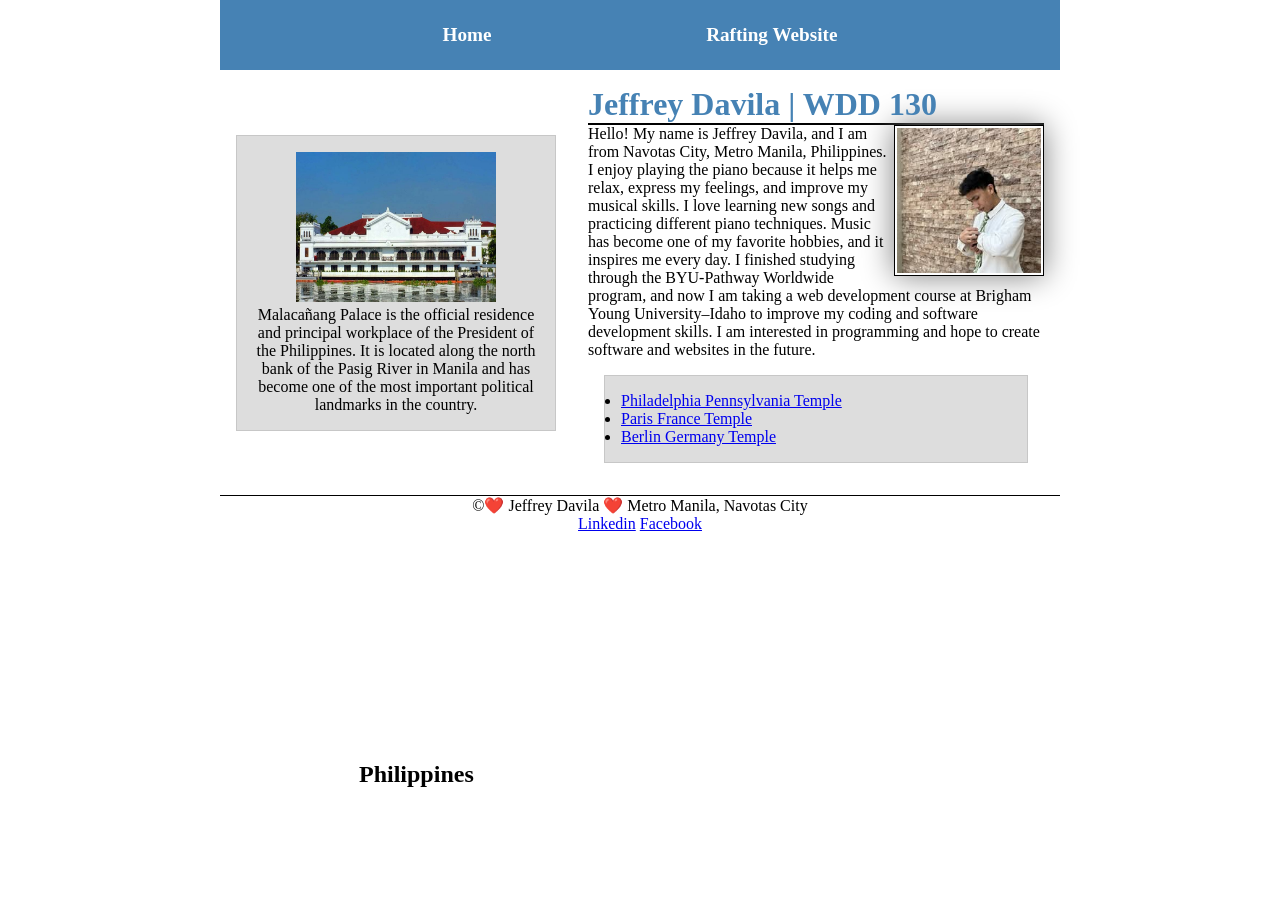
<file: index.html>
<!DOCTYPE html>
<html lang="en-US">

<head>
    <meta charset="UTF-8">
    <meta name="viewport" content="width=device-width, initial-scale=1.0">
    <title>Jeffrey Davila | WDD 130</title>
    <meta name="description"
      content="Jeffrey Davila BYU-Idaho WDD 130 course home page showcasing web development practice, assignments, and personal learning projects.">
    <meta name="author" content="Jeffrey Davila">
    <link rel="stylesheet" href="styles/styles.css">
</head>

<body>
    <header>
        <nav>
            <a href="#">Home</a>
            <a href="wwr">Rafting Website</a>
        </nav>

    </header>
    <div class="grid">
        <main>
            <h1>Jeffrey Davila | WDD 130</h1>
            <img src="images/profile.jpg" alt="Hello, my name is Jeffrey Davila" width="200">
            <p> Hello! My name is Jeffrey Davila, and I am from Navotas City, Metro Manila,
                Philippines.
                I enjoy
                playing the piano because it helps me relax, express my feelings, and improve my
                musical
                skills. I
                love learning new songs and practicing different piano techniques. Music has become
                one
                of my
                favorite hobbies, and it inspires me every day. I finished studying through the
                BYU-Pathway
                Worldwide program, and now I am taking a web development course at Brigham Young
                University–Idaho to
                improve my coding and software development skills. I am interested in programming
                and hope to create
                software and websites in the future.</p>
            <ul class="box">
                <li>
                    <a href="https://www.churchofjesuschrist.org/temples/details/philadelphia-pennsylvania-temple?lang=eng"
                      target="_blank">Philadelphia Pennsylvania Temple</a>
                </li>
                <li> <a
                      href="https://www.churchofjesuschrist.org/temples/details/paris-france-temple?lang=eng"
                      target="_blank">Paris France Temple</a></li>
                <li> <a
                      href="https://www.churchofjesuschrist.org/temples/details/lima-peru-los-olivos-temple?lang=eng"
                      target="_blank">Berlin Germany Temple</a></li>
            </ul>
        </main>
        <aside class="box">
            <h2>Philippines</h2>
            <img src="images/profile2.jpg" alt="Philippines Malacañang Palace" width="200">
            <p>Malacañang Palace is the official residence and principal workplace of the President
                of
                the
                Philippines. It is located along the north bank of the Pasig River in Manila and has
                become one of
                the most important political landmarks in the country.</p>
        </aside>
    </div>
    <footer>
        <p>&copy;❤️ Jeffrey Davila ❤️ Metro Manila, Navotas City</p>
        <a href="https://www.linkedin.com/in/jeffrey-davila-a18072338/">Linkedin</a>
        <a href="https://web.facebook.com/jeffreydavilaII">Facebook</a>
    </footer>
</body>

</html>
</file>
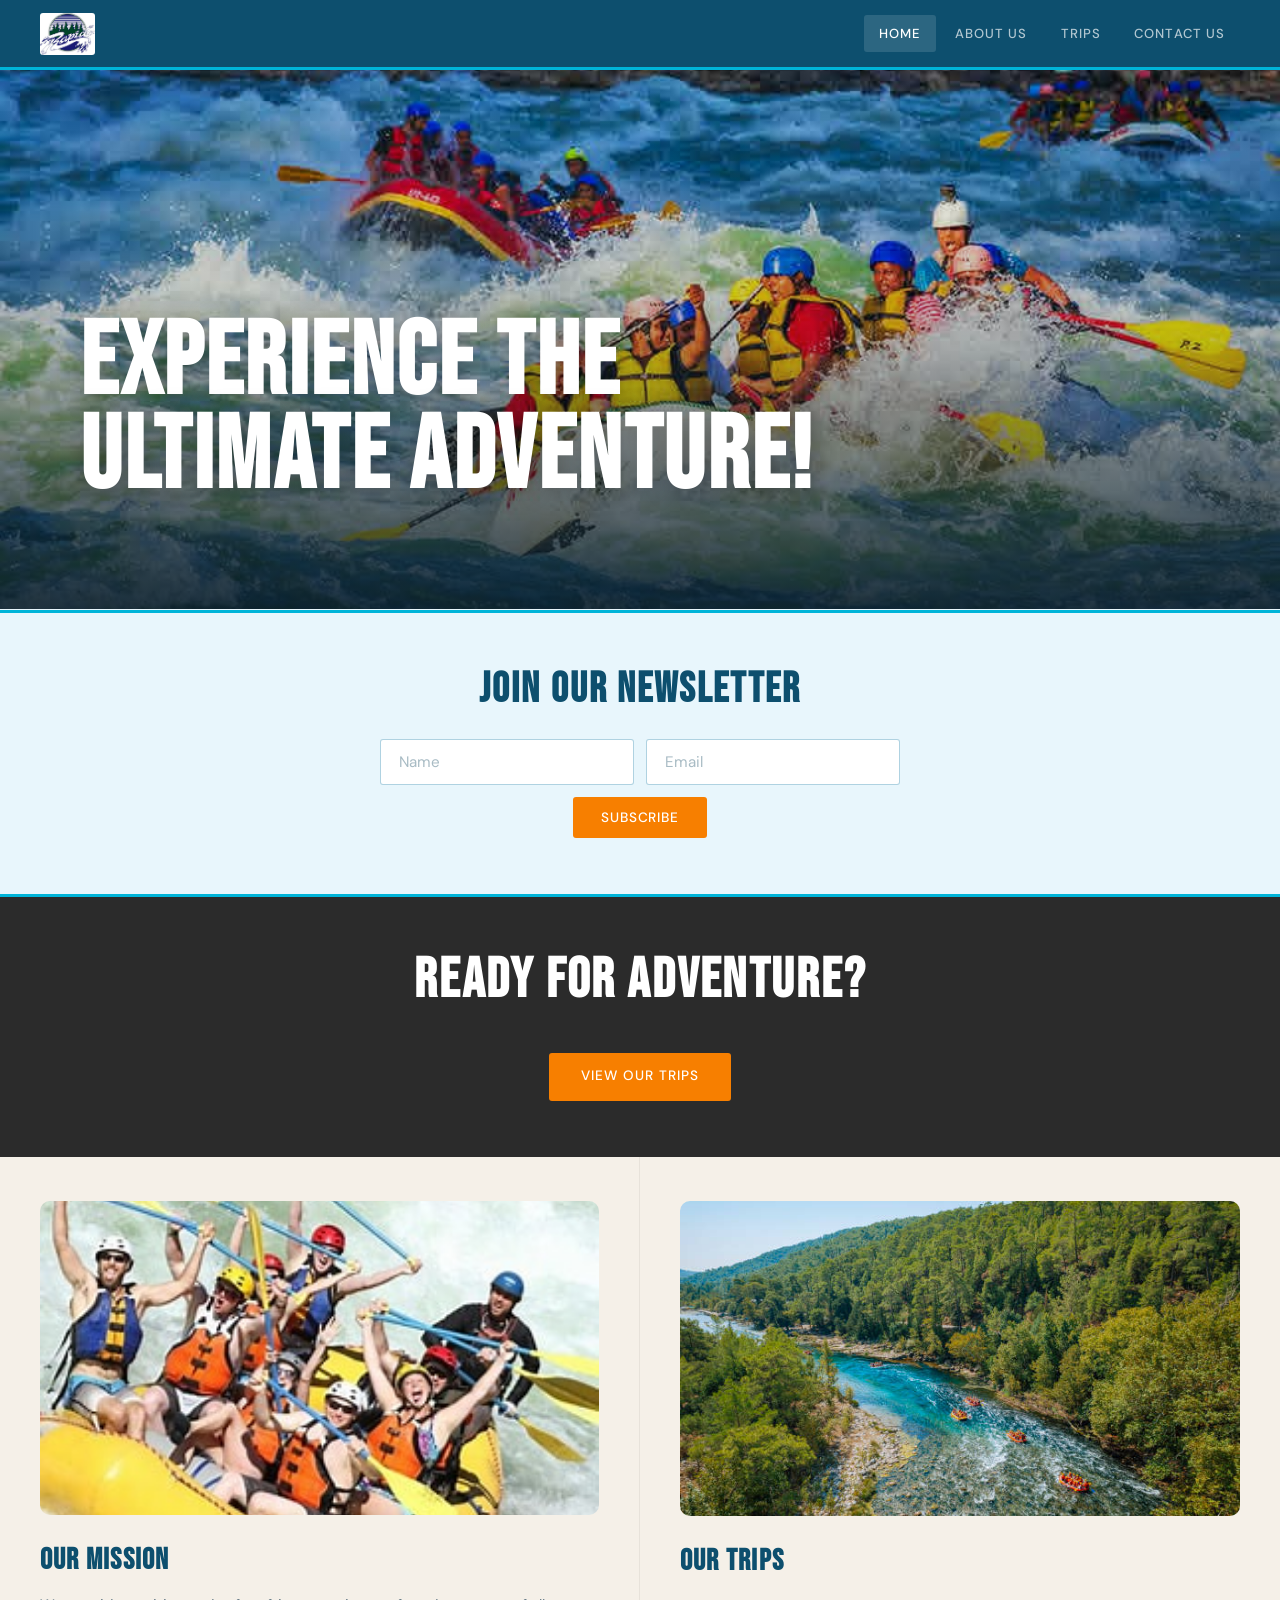
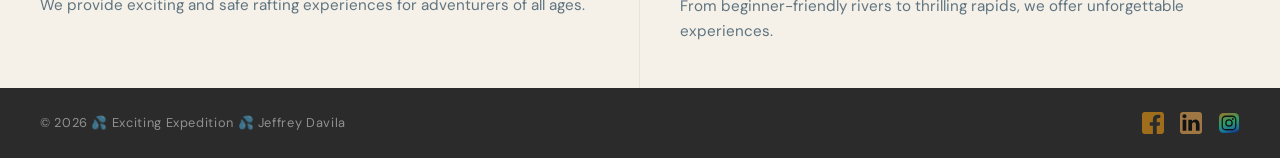
<file: wwr/index.html>
<!DOCTYPE html>
<html lang="en-US">

<head>
    <meta charset="UTF-8">
    <meta name="viewport" content="width=device-width, initial-scale=1.0">
    <meta name="description"
      content="Exciting Expedition Rafting offers safe and thrilling whitewater rafting adventures for all skill levels. Explore our trips and join the adventure today.">
    <title>Home | Exciting Expedition Rafting</title>
    <link rel="stylesheet" href="styles/rafting.css">
</head>

<body>

    <header>
        <img src="images/logo.jpg" alt="Rafting Logo">
        <nav>
            <ul>
                <li><a href="index.html" class="active">Home</a></li>
                <li><a href="about.html">About Us</a></li>
                <li><a href="trips.html">Trips</a></li>
                <li><a href="contact.html">Contact Us</a></li>
            </ul>
        </nav>
    </header>

    <main>

        <!-- Hero Section -->
        <section class="hero">
            <img src="images/cover.jpg" alt="Rafting Adventure">
            <h1>Experience the Ultimate Adventure!</h1>
        </section>

        <!-- Newsletter Form -->
        <section class="newsletter">
            <h2>Join Our Newsletter</h2>

            <form>
                <label for="name">Name</label>
                <input type="text" id="name" name="name" placeholder="Name" required>

                <label for="email">Email</label>
                <input type="email" id="email" name="email" placeholder="Email" required>

                <button type="submit">Subscribe</button>
            </form>
        </section>

        <!-- Call to Action -->
        <section class="cta">
            <h2>Ready for Adventure?</h2>
            <a href="trips.html" class="button">View Our Trips</a>
        </section>

        <!-- Grid Content -->
        <div class="home-grid">

            <div>
                <img src="images/mission.jpg" alt="Rafting Team">
                <h3>Our Mission</h3>
                <p>
                    We provide exciting and safe rafting experiences
                    for adventurers of all ages.
                </p>
            </div>

            <div>
                <img src="images/ourtrip.jpg" alt="River Adventure">
                <h3>Our Trips</h3>
                <p>
                    From beginner-friendly rivers to thrilling rapids,
                    we offer unforgettable experiences.
                </p>
            </div>

        </div>

    </main>

    <footer>

        <p>© 2026 💦 Exciting Expedition 💦 Jeffrey Davila</p>
        <nav class="socialmedia">
            <a href="https://facebook.com">
                <img src="images/facebook.svg" alt="Facebook Icon">
            </a>

            <a href="https://linkedin.com">
                <img src="images/linkedin.svg" alt="LinkedIn Icon">
            </a>

            <a href="https://instagram.com">
                <img src="images/instagram.svg" alt="Instagram Icon">
            </a>
        </nav>

    </footer>

</body>

</html>
</file>
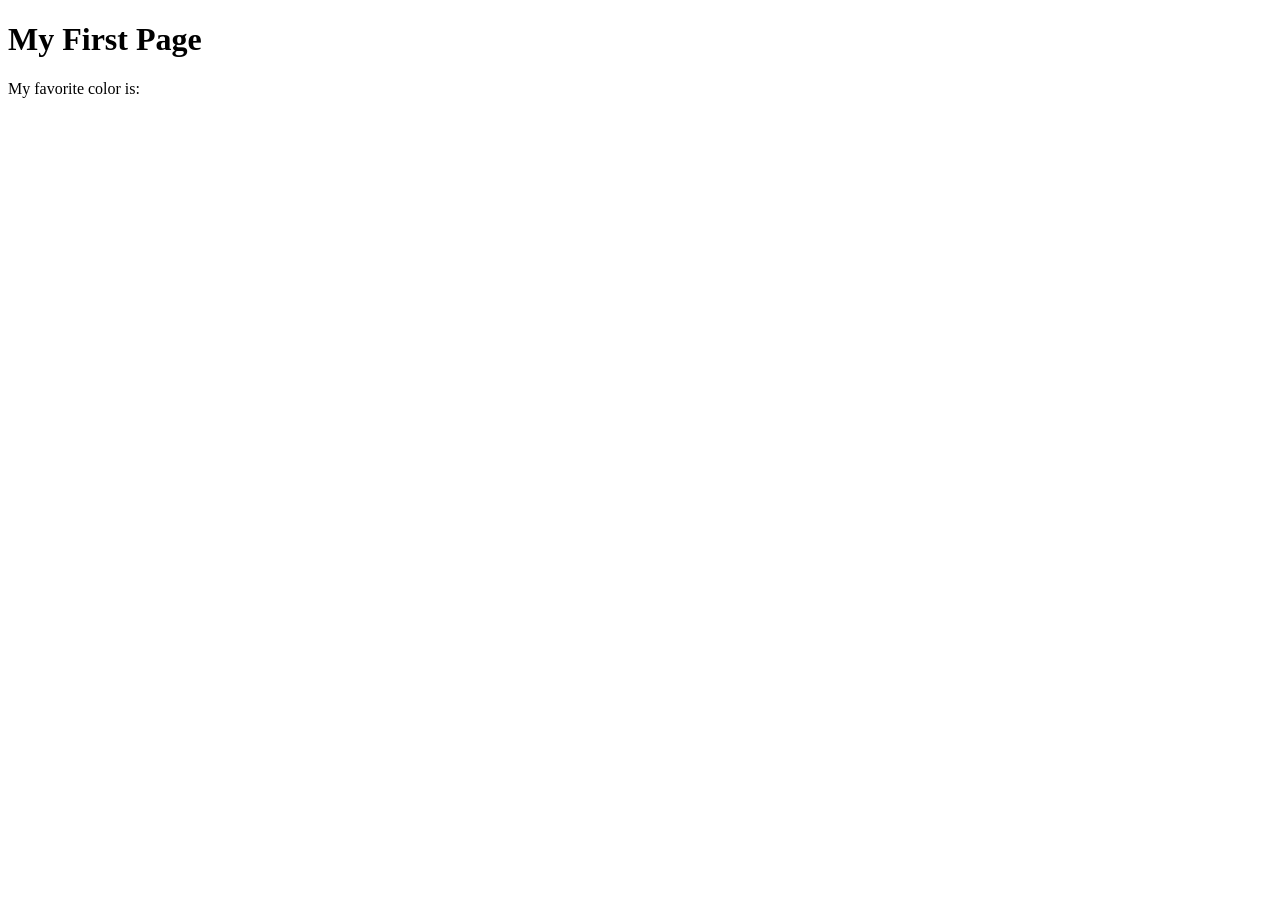
<file: week01/first-page.html>
<!DOCTYPE html>
<html lang="en">
<head>
    <meta charset="UTF-8">
    <meta name="viewport" content="width=device-width, initial-scale=1.0">
    <title>My First Page</title>
</head>
<body>
    <h1>My First Page</h1>
    <p>My favorite color is: </p>
</body>
</html>
</file>
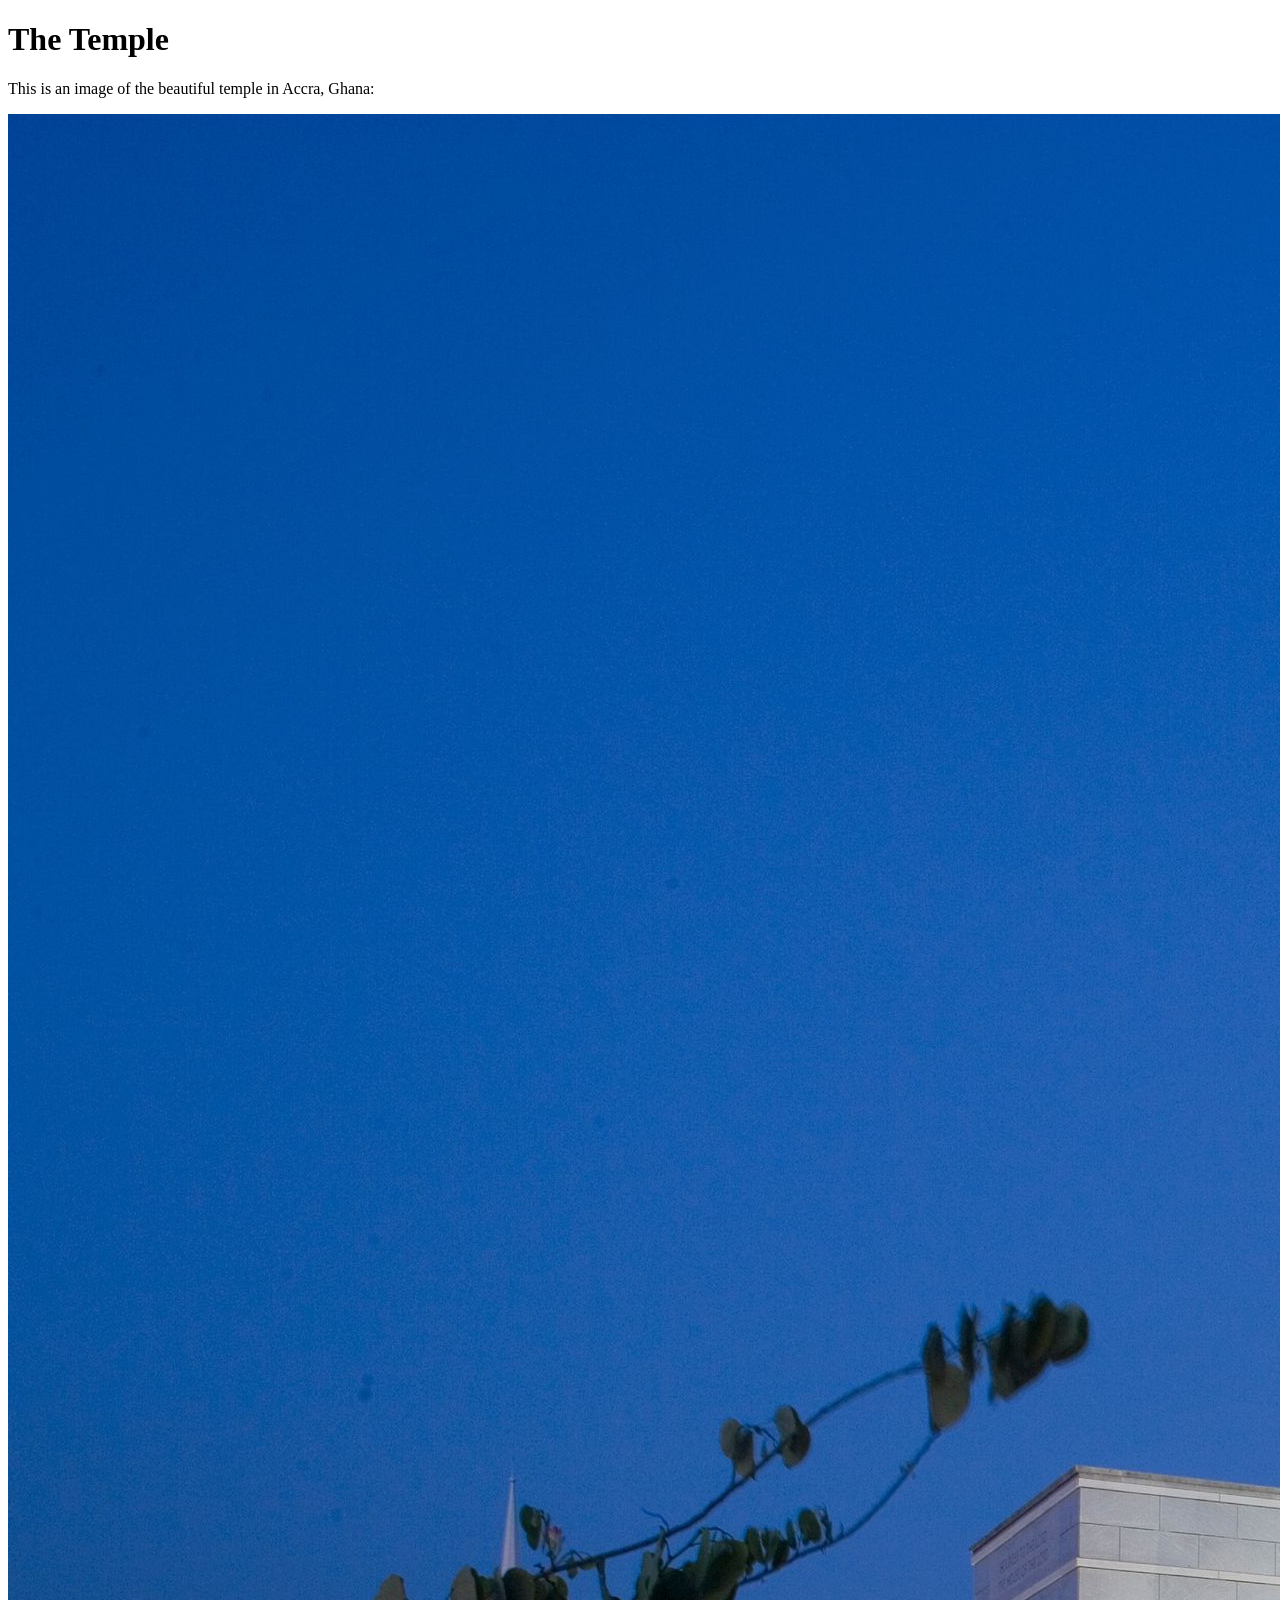
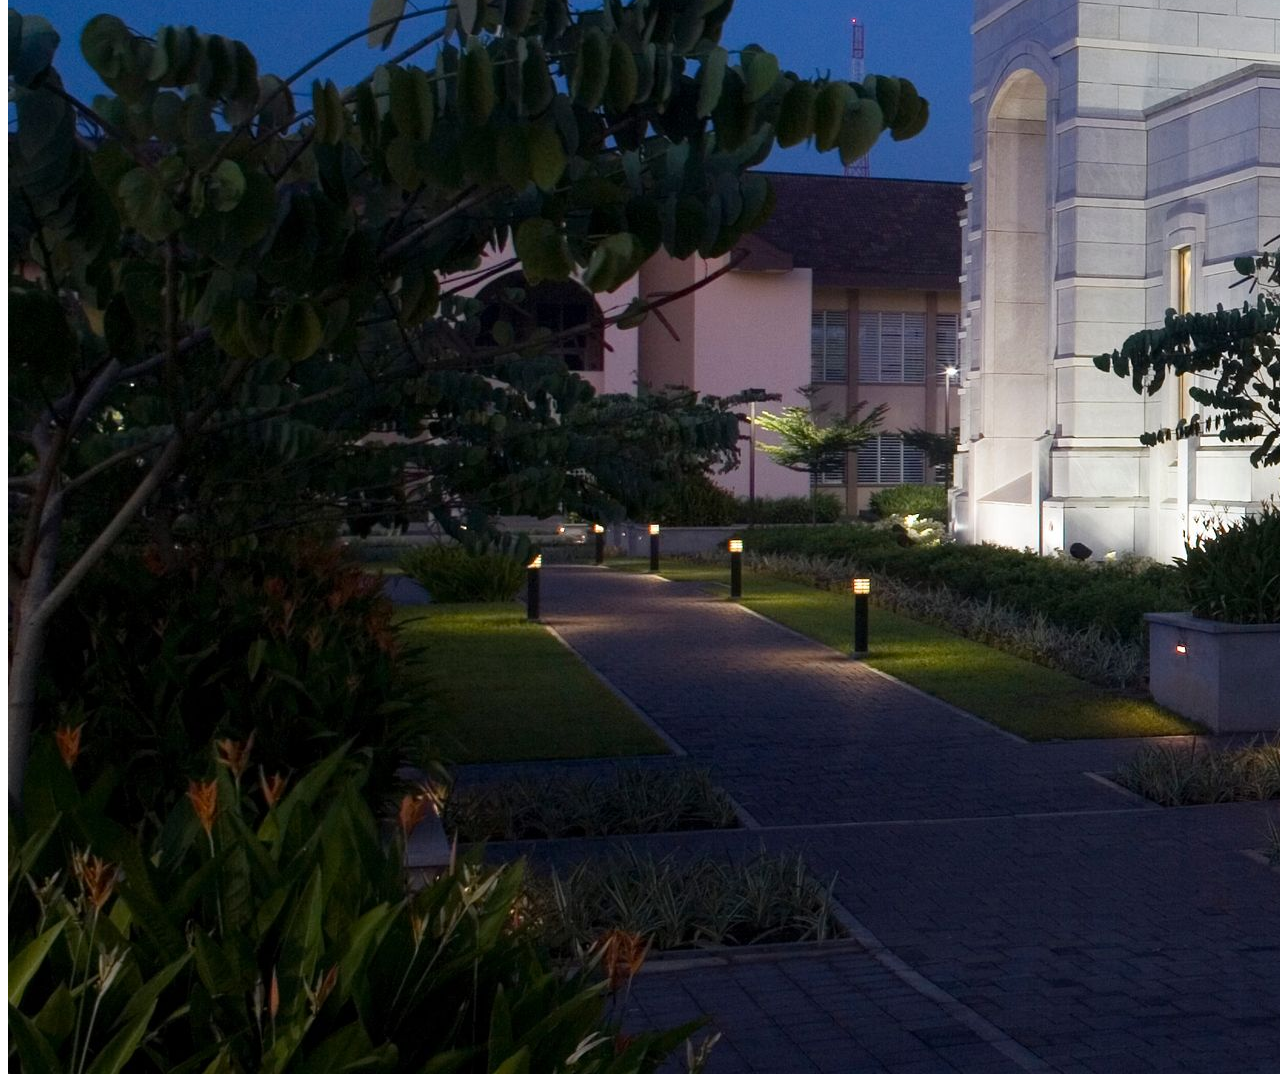
<file: week01/images.html>
<!DOCTYPE html>
<html lang="en">
<head>
    <meta charset="UTF-8">
    <meta name="viewport" content="width=device-width, initial-scale=1.0">
    <title>Temple Image</title>
</head>
<body>
    <h1>The Temple</h1>
    <p>This is an image of the beautiful temple in Accra, Ghana:</p>
    <img src="images/temple-large.jpeg" alt="The Accra Ghana Temple">
    
</body>
</html>
</file>
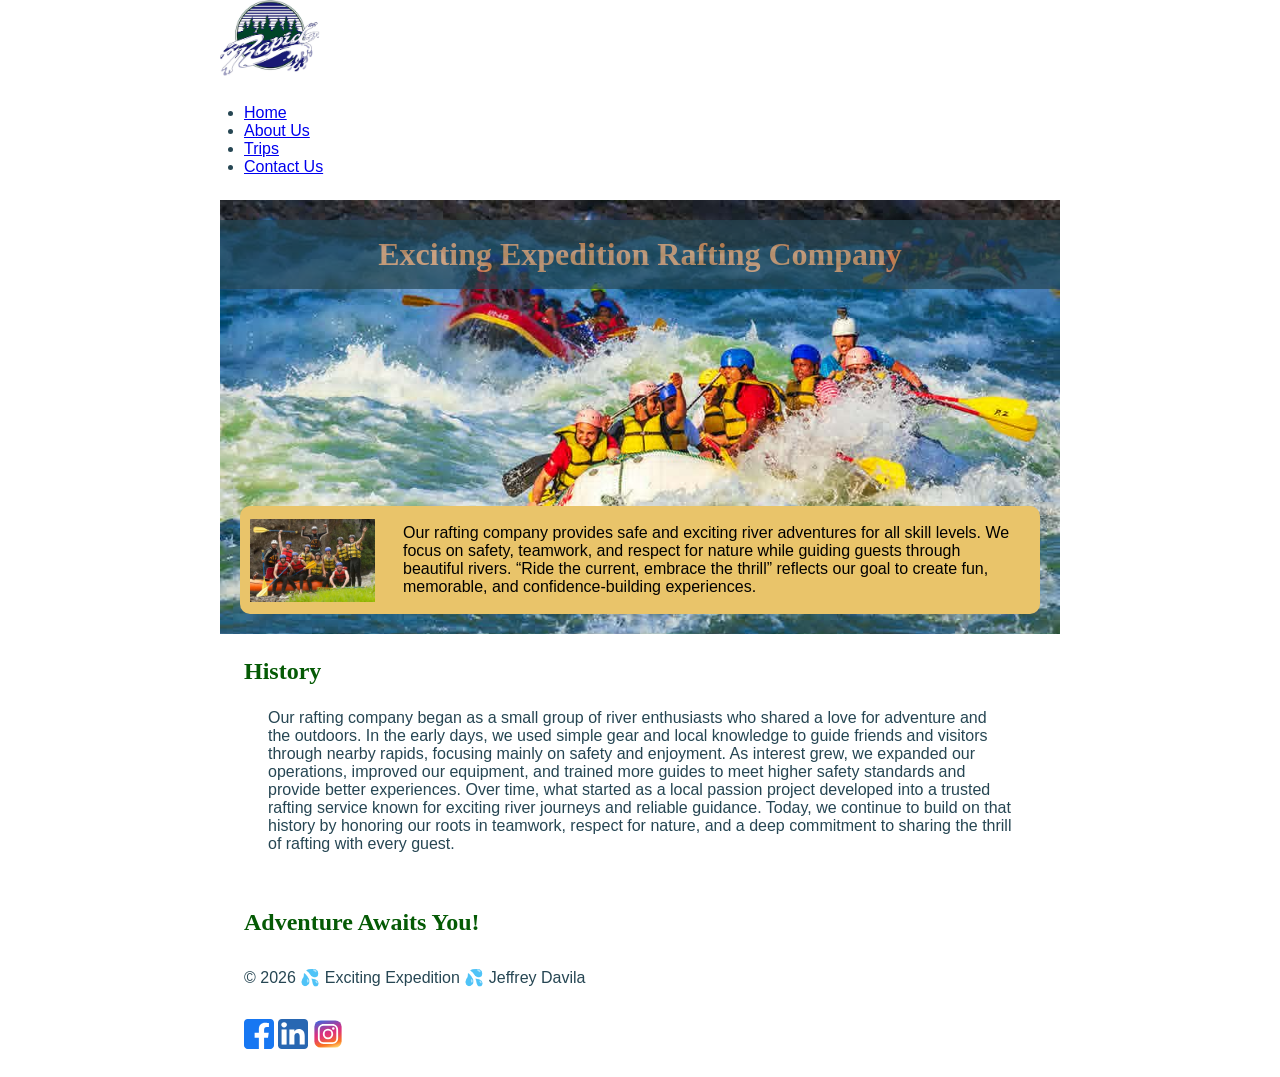
<file: week02/about.html>
<!DOCTYPE html>
<html lang="en-US">

<head>
    <meta charset="UTF-8">
    <meta name="viewport" content="width=device-width, initial-scale=1.0">
    <title>About Us |Exciting Expedition Rafting Company</title>
    <meta name="description"
      content="Jeffrey Davila BYU-Idaho WDD 130 course home page showcasing web development practice, assignments, and personal learning projects.">
    <meta name="author" content="Jeffrey Davila">
    <link rel="stylesheet" href="styles/rafting.css">
</head>

<body>
    <header>
        <img src="images/logo.jpg" alt="Exciting Expedition Logo">
        <nav>
            <ul>
                <li><a href="index.html">Home</a></li>
                <li><a href="about.html">About Us</a></li>
                <li><a href="trips.html">Trips</a></li>
                <li><a href="contact.html">Contact Us</a></li>
            </ul>
        </nav>
    </header>
    <main>
        <div class="hero">
            <img src="images/cover.jpg" alt="People rafting on a river">

            <h1>Exciting Expedition Rafting Company</h1>
            <article>
                <img src="images/profile.jpg" alt="Happy rafting customer">
                <p> Our rafting company provides safe and exciting river adventures for all skill
                    levels. We focus on
                    safety, teamwork, and respect for nature while guiding guests through beautiful
                    rivers. “Ride the
                    current, embrace the thrill” reflects our goal to create fun, memorable, and
                    confidence-building
                    experiences.
                </p>
            </article>
        </div>
        <section>
            <h2>History</h2>
            <p>Our rafting company began as a small group of river enthusiasts who shared a
                love for adventure and
                the outdoors. In the early days, we used simple gear and local knowledge to
                guide friends and
                visitors through nearby rapids, focusing mainly on safety and enjoyment. As
                interest grew, we
                expanded our operations, improved our equipment, and trained more guides to
                meet higher safety
                standards and provide better experiences. Over time, what started as a local
                passion project
                developed into a trusted rafting service known for exciting river journeys
                and reliable guidance.
                Today, we continue to build on that history by honoring our roots in
                teamwork, respect for nature,
                and a deep commitment to sharing the thrill of rafting with every guest.</p>
        </section>
        <section>
            <h2>Adventure Awaits You!</h2>
        </section>
    </main>

    <footer>
        <p>© 2026 💦 Exciting Expedition 💦 Jeffrey Davila</p>
        <nav class="socialmedia">
            <a href="https://facebook.com">
                <img src="images/facebook.svg" alt="Facebook Icon">
            </a>

            <a href="https://linkedin.com">
                <img src="images/linkedin.svg" alt="LinkedIn Icon">
            </a>

            <a href="https://instagram.com">
                <img src="images/instagram.svg" alt="Instagram Icon">
            </a>
        </nav>
    </footer>
</body>

</html>
</file>
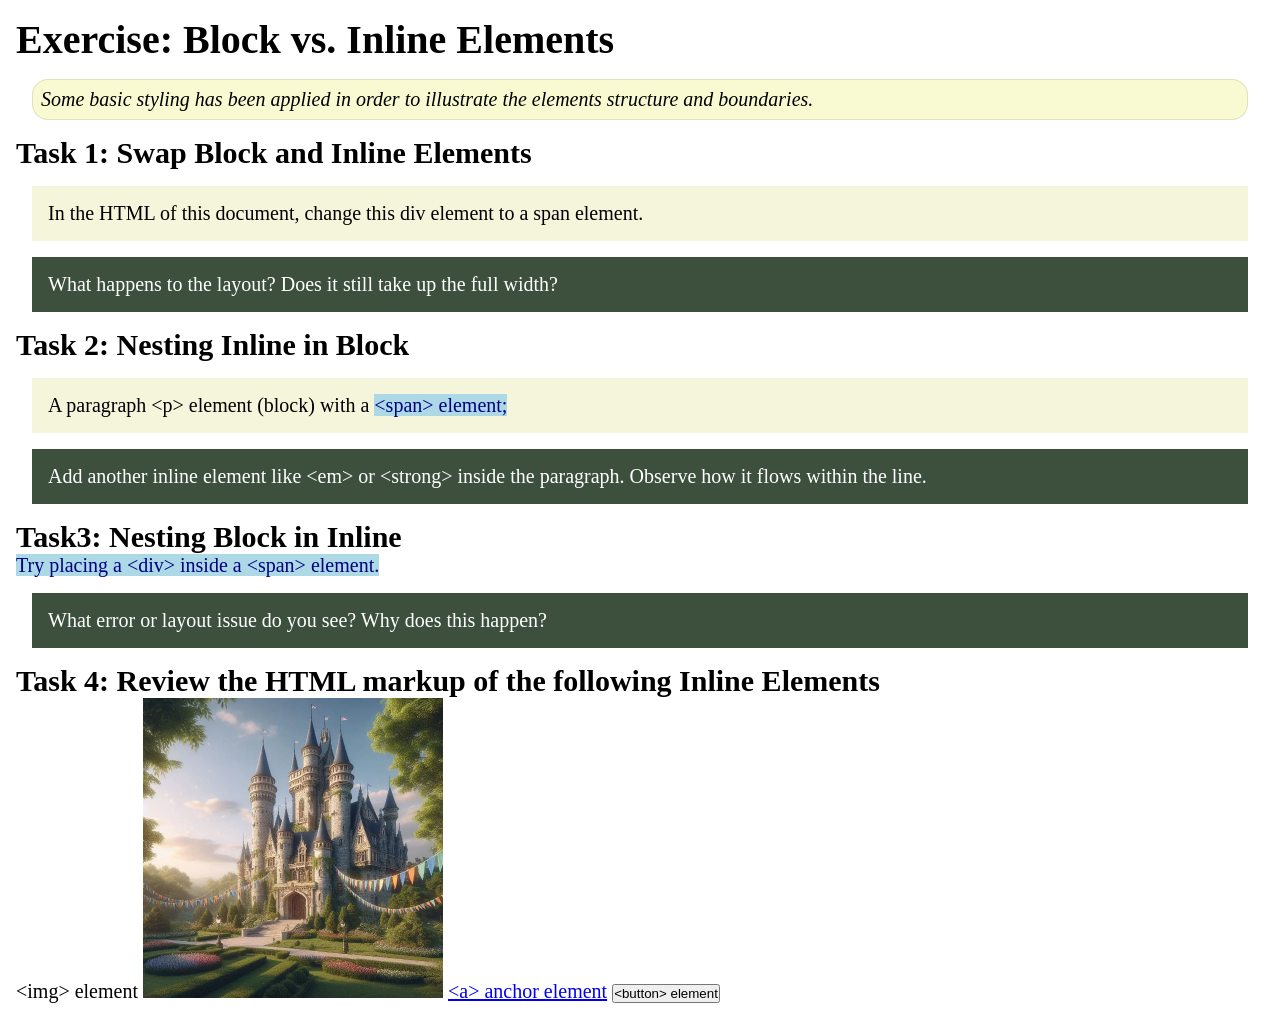
<file: week02/block-vs-inline.html>
<!DOCTYPE html>
<html lang="en">

<head>
    <meta charset="UTF-8">
    <meta name="viewport" content="width=device-width, initial-scale=1.0">
    <title>Exercise: Block vs. Inline Elements</title>
    <link rel="stylesheet" href="styles/block-vs-inline.css">
</head>

<body>
    <main>
        <h1>Exercise: Block vs. Inline Elements</h1>
        <p class="note">Some basic styling has been applied in order to illustrate the elements structure and
            boundaries.</p>

        <h2>Task 1: Swap Block and Inline Elements</h2>
        <div>In the HTML of this document, change this div element to a span element.</div>

        <p class="question">What happens to the layout? Does it still take up the full width?</p>

        <h2>Task 2: Nesting Inline in Block</h2>
        <p>A paragraph &lt;p&gt; element (block) with a <span>&lt;span&gt; element;</span></p>
        <p class="question">Add another inline element like &lt;em&gt; or &lt;strong&gt; inside the paragraph. Observe
            how it flows within the line.</p>

        <h2>Task3: Nesting Block in Inline</h2>
        <span>Try placing a &lt;div&gt; inside a &lt;span&gt; element.</span>
            <p class="question">What error or layout issue do you see? Why does this happen?</p>


            <h2>Task 4: Review the HTML markup of the following Inline Elements</h2>
        &lt;img&gt; element
        <img src="images/castle.webp" alt="placeholder image (images are inline)" width="300" height="300">
        <a href="https://churchofjesuschrist.org">&lt;a&gt; anchor element</a>
        <button type="button">&lt;button&gt; element</button>
    </main>
</body>

</html>
</file>
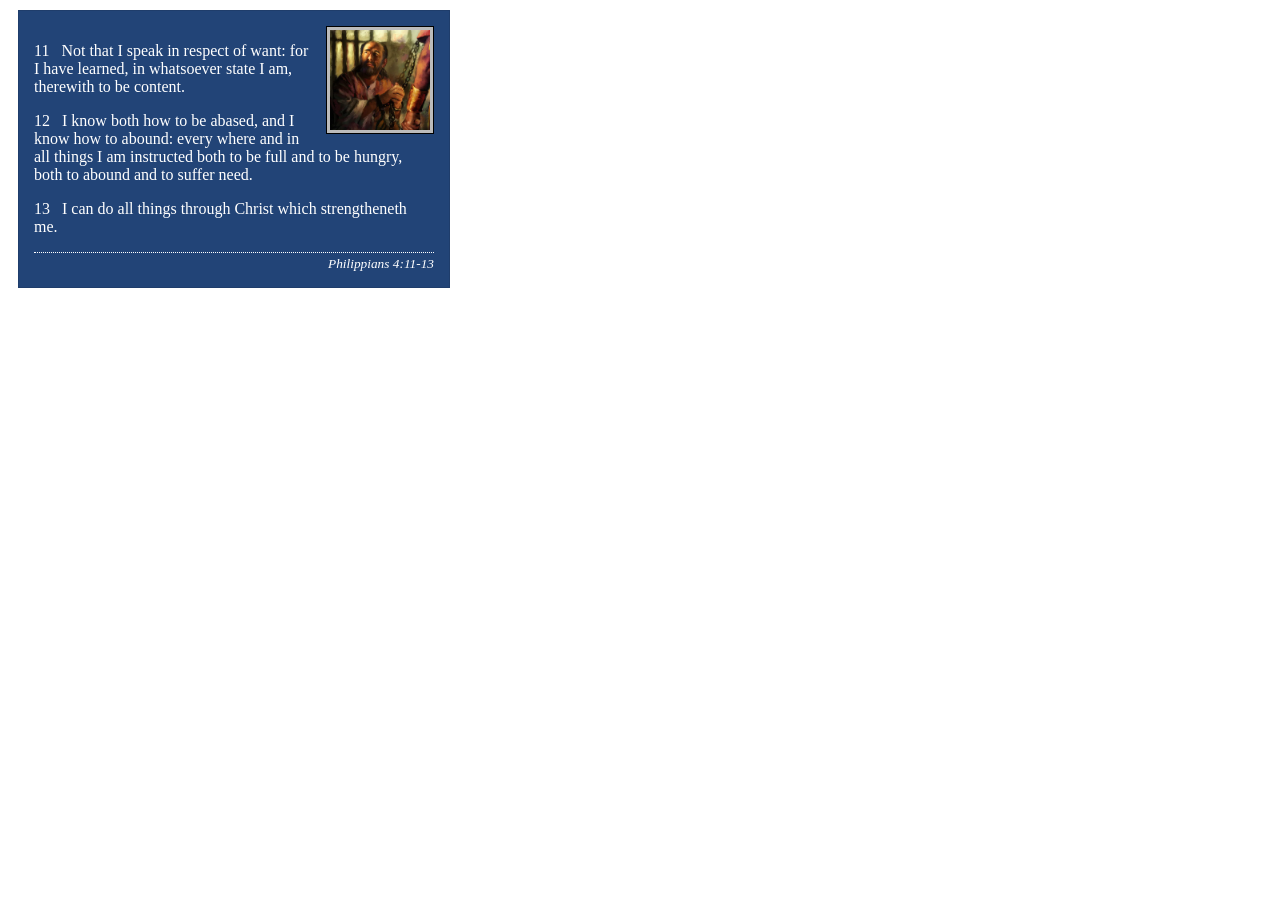
<file: week02/box-model-solution.html>
<!DOCTYPE html>
<html lang="en">
<head>
    <meta charset="UTF-8">
    <meta name="viewport" content="width=device-width, initial-scale=1.0">
    <title>Box Model Activity</title>
    <link rel="stylesheet" href="styles/box-model-solution.css">
</head>
<body>
    <main>
        <div class="callout">
            <img src="images/apostle-paul-imprisoned.webp" alt="Paul the Apostle - Imprisoned in Rome" width="200" height="200">
            <blockquote>
                <p>11 &nbsp; Not that I speak in respect of want: for I have learned, in whatsoever state I am, therewith to be content.</p>
                <p>12 &nbsp; I know both how to be abased, and I know how to abound: every where and in all things I am instructed both to be full and to be hungry, both to abound and to suffer need.</p>
                <p>13 &nbsp; I can do all things through Christ which strengtheneth me.</p>
            </blockquote>
            <cite>Philippians 4:11-13</cite>
        </div>
    </main>
</body>
</html>
</file>
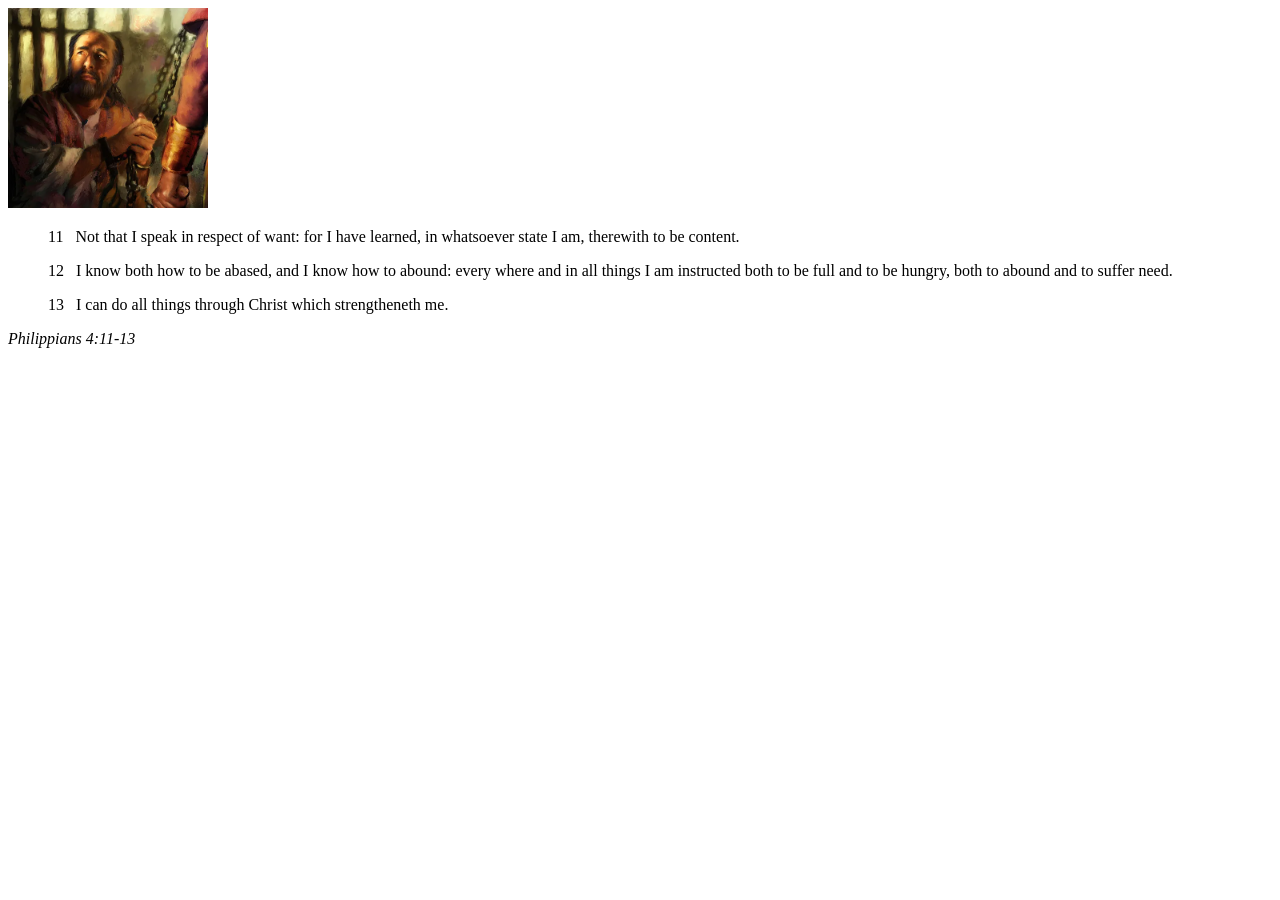
<file: week02/box-model.html>
<!DOCTYPE html>
<html lang="en">
<head>
    <meta charset="UTF-8">
    <meta name="viewport" content="width=device-width, initial-scale=1.0">
    <title>Box Model Activity</title>
</head>
<body>
    <main>
        <div class="callout">
            <img src="images/apostle-paul-imprisoned.webp" alt="Paul the Apostle - Imprisoned in Rome" width="200" height="200">
            <blockquote>
                <p>11 &nbsp; Not that I speak in respect of want: for I have learned, in whatsoever state I am, therewith to be content.</p>
                <p>12 &nbsp; I know both how to be abased, and I know how to abound: every where and in all things I am instructed both to be full and to be hungry, both to abound and to suffer need.</p>
                <p>13 &nbsp; I can do all things through Christ which strengtheneth me.</p>
            </blockquote>
            <cite>Philippians 4:11-13</cite>
        </div>
    </main>
</body>
</html>
</file>
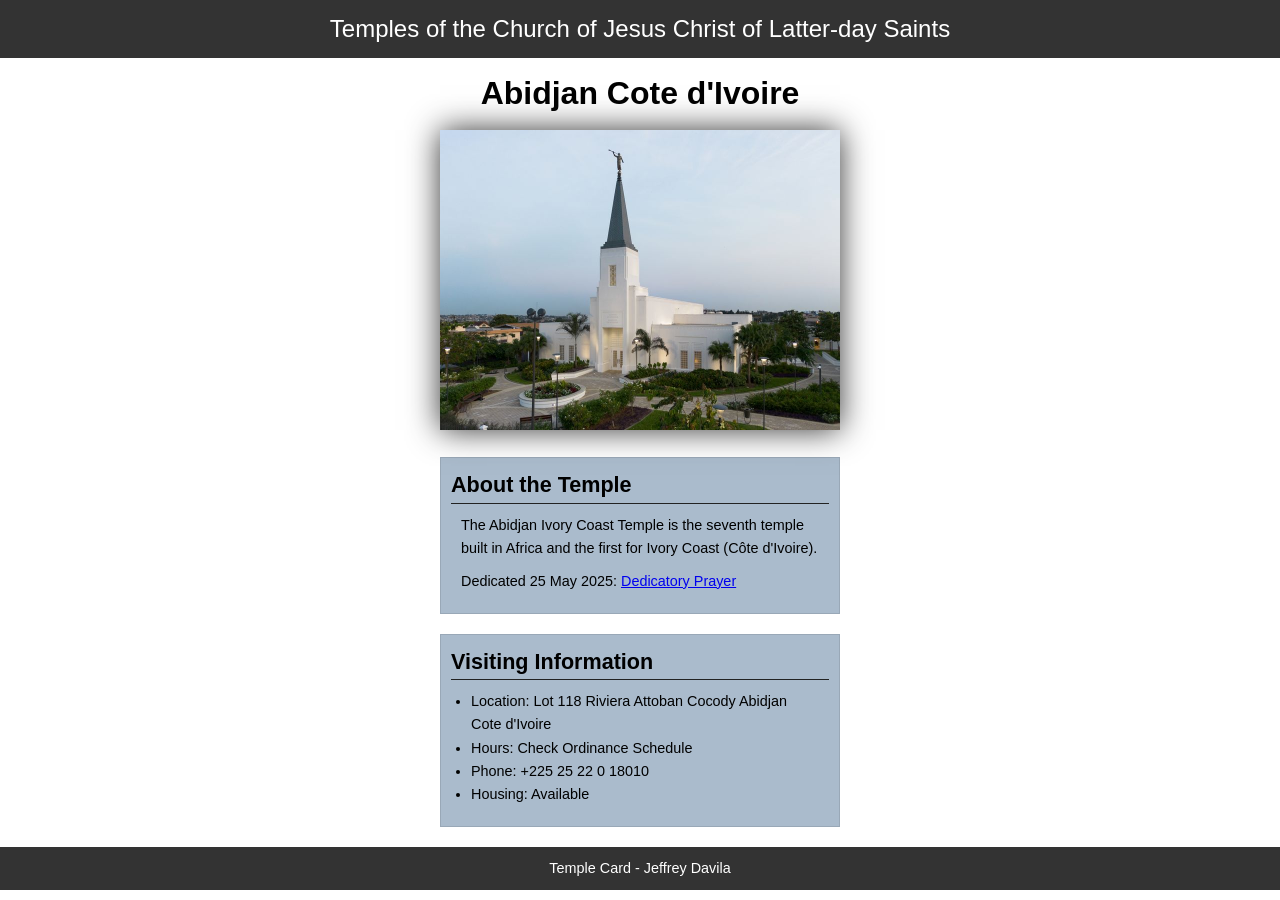
<file: week02/temple.html>
<!DOCTYPE html>
<html lang="en">

<head>
    <meta charset="UTF-8">
    <meta name="viewport" content="width=device-width, initial-scale=1.0">
    <title>Temple Card - Abidjan Cote d'Ivoire</title>
    <link rel="stylesheet" href="styles/temple.css">
</head>

<body>
    <header>
        <p>Temples of the Church of Jesus Christ of Latter-day Saints</p>
    </header>
    <main>
        <h1>Abidjan Cote d'Ivoire</h1>
        <picture>
            <img src="images/abidjan-ivory-coast.jpeg" alt="Abidjan Cote d'Ivoire Temple">
        </picture>
        <section>
            <h2>About the Temple</h2>
            <p>The Abidjan Ivory Coast Temple is the seventh temple built in Africa and the first
                for Ivory Coast (Côte
                d'Ivoire).</p>
            <p>Dedicated 25 May 2025: <a
                  href="https://www.churchofjesuschrist.org/temples/dedicatory-prayer/abidjan-ivory-coast-temple/2025-05-25?lang=eng"
                  target="_blank" rel="noopener noreferrer">Dedicatory Prayer</a></p>
        </section>
        <section>
            <h2>Visiting Information</h2>
            <ul>
                <li>Location: Lot 118 Riviera Attoban Cocody Abidjan Cote d'Ivoire</li>
                <li>Hours: Check Ordinance Schedule</li>
                <li>Phone: +225 25 22 0 18010</li>
                <li>Housing: Available</li>
            </ul>
        </section>
    </main>
    <footer>
        <p>Temple Card - Jeffrey Davila</p>
    </footer>
</body>

</html>
</file>
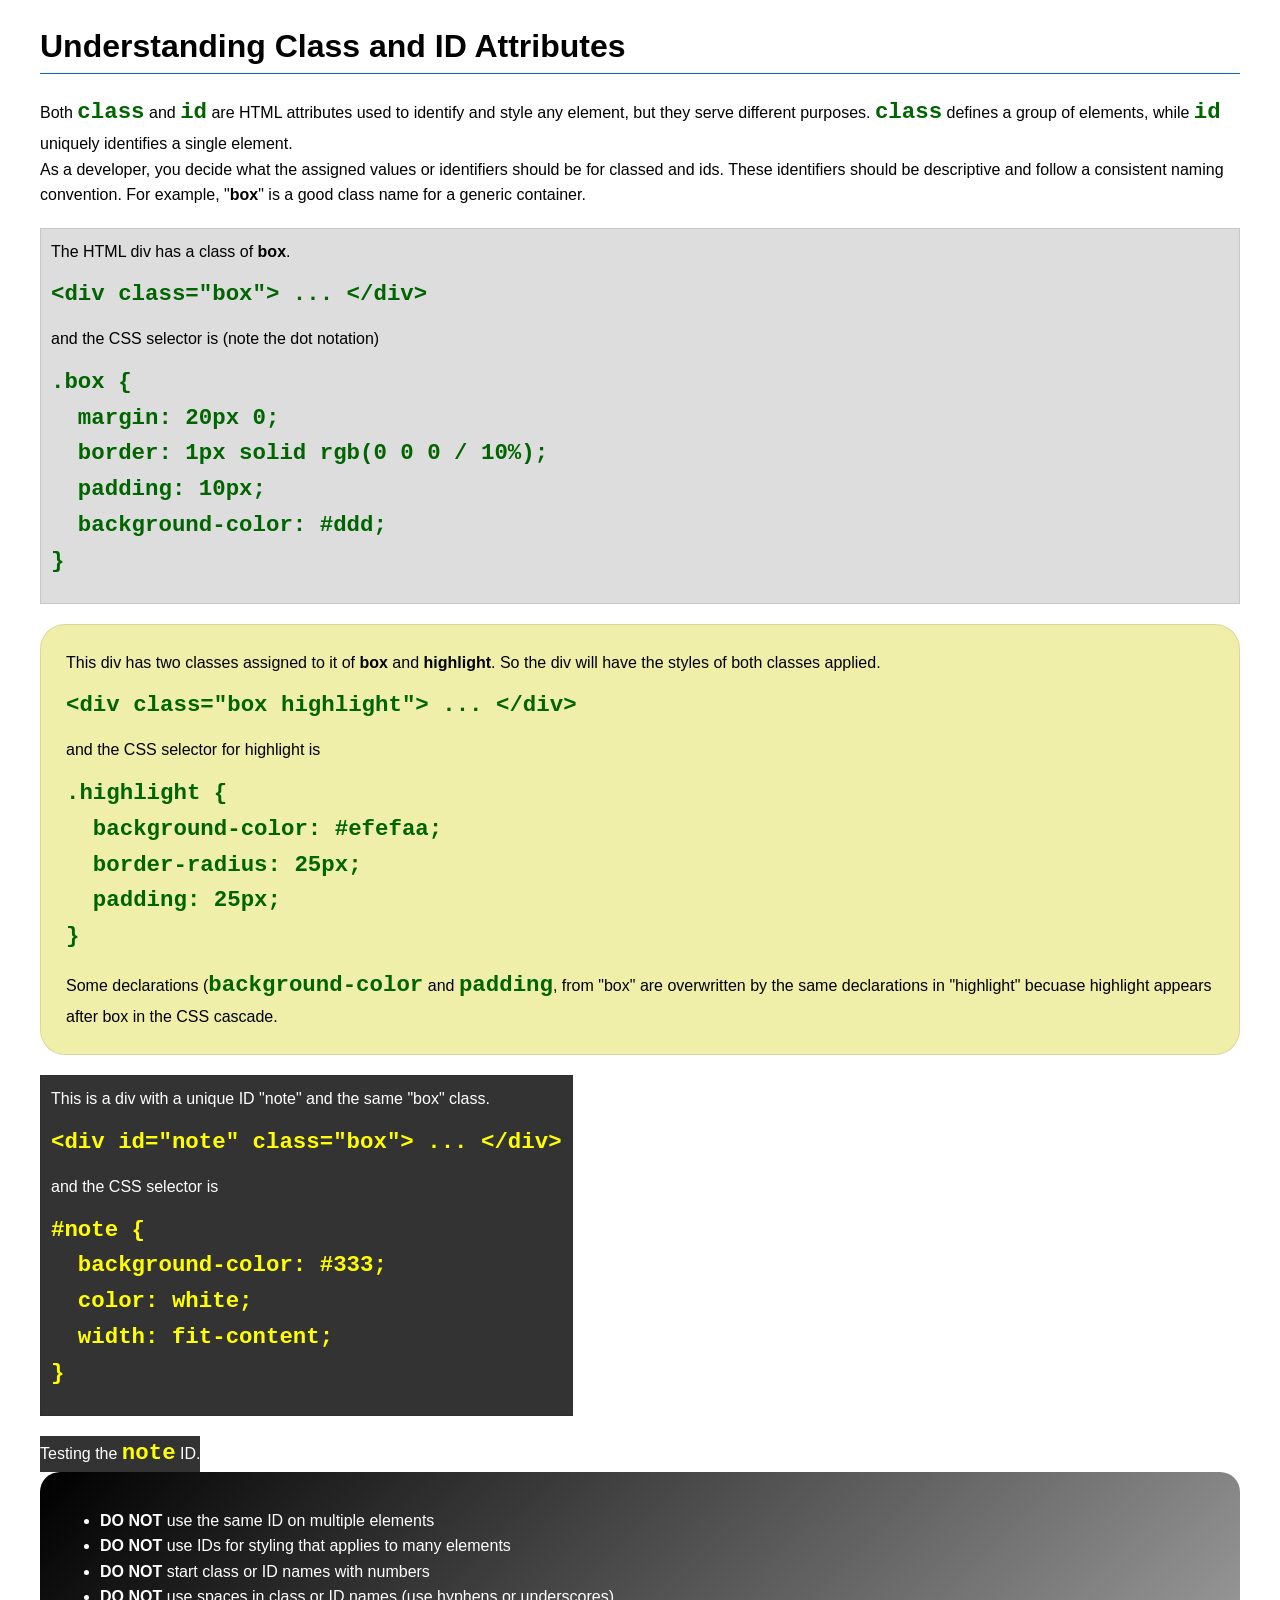
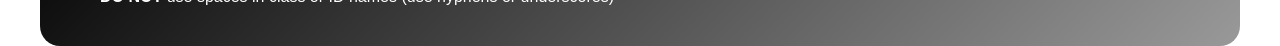
<file: week03/class-and-id.html>
<!DOCTYPE html>
<html lang="en">

<head>
    <meta charset="UTF-8">
    <meta name="viewport" content="width=device-width, initial-scale=1.0">
    <title>Class vs ID Attributes</title>
    <link rel="stylesheet" href="styles/class-and-id.css">
</head>

<body>
    <h1>Understanding Class and ID Attributes</h1>
    <p>Both <code>class</code> and <code>id</code> are HTML attributes used to identify and style any element, but they
        serve different purposes. <code>class</code> defines a group of elements, while <code>id</code> uniquely
        identifies a single element.</p>
    <p>As a developer, you decide what the assigned values or identifiers should be for classed and ids. These
        identifiers should be
        descriptive and follow a consistent naming convention. For example, "<strong>box</strong>" is a good class name
        for a generic container.</p>
    <div class="box">
        <p>The HTML div has a class of <strong>box</strong>.</p>
        <pre><code class="html">&lt;div class="box"&gt; ... &lt;/div&gt;</code></pre>
        and the CSS selector is (note the dot notation)
        <pre><code class="css">.box {
  margin: 20px 0;
  border: 1px solid rgb(0 0 0 / 10%);
  padding: 10px;
  background-color: #ddd; 
}</code></pre>
    </div>

    <div class="box highlight">
        <p>This div has two classes assigned to it of <strong>box</strong> and <strong>highlight</strong>. So the div
            will have the styles of both classes applied.</p>
        <pre><code class="html">&lt;div class="box highlight"&gt; ... &lt;/div&gt;</code></pre>
        and the CSS selector for highlight is
        <pre><code class="css">.highlight {
  background-color: #efefaa;
  border-radius: 25px;
  padding: 25px;
}</code></pre>
<p>Some declarations (<code>background-color</code> and <code>padding</code>, from "box" are overwritten by the same declarations in "highlight" becuase highlight appears after box in the CSS cascade.</p>
    </div>

    <div id="note" class="box">
        <p>This is a div with a unique ID "note" and the same "box" class.</p>
        <pre><code class="html">&lt;div id="note" class="box"&gt; ... &lt;/div&gt;</code></pre>
        and the CSS selector is
        <pre><code class="css">#note {
  background-color: #333;
  color: white;
  width: fit-content;
}</code></pre>
    </div>

    <div id="note">
        <p>Testing the <code>note</code> ID.</p>
    </div>

    <section id="best-practice">
        <ul>
            <li><strong>DO NOT</strong> use the same ID on multiple elements</li>
            <li><strong>DO NOT</strong> use IDs for styling that applies to many elements</li>
            <li><strong>DO NOT</strong> start class or ID names with numbers</li>
            <li><strong>DO NOT</strong> use spaces in class or ID names (use hyphens or underscores)</li>
        </ul>
    </section>




</body>

</html>
</file>
<file: styles/styles.css>
* {
    margin: 0;
    padding: 0;
    box-sizing: border-box;
}

main {
    max-width: 840px;
    grid-column: 2/3;
    margin: 1rem;

}

aside {
    position: relative;
    width: 20em;
    margin: 1rem;
    border: 1px solid rgb(0 0 0 / 0.2);
    padding: 1rem;
    background-color: #eee;
    text-align: center;
    grid-column: 1/2;
    grid-row: 1/2;
}

aside img {
    width: 200px;
    height: auto;
}

aside h2 {
    position: absolute;
    top: 625px;
    left: 122px;
}

main img {
    width: 150px;
    height: auto;
    border: 1px solid black;
    padding: 2px;
    box-shadow: 0 0 30px gray;
    float: right;
}

p {
    padding: 0;
}

footer {
    margin-top: 15px;
    border-top: 1px solid #000;
    text-align: center;
}

nav {
    background-color: steelblue;
    padding: 1rem;
    display: flex;
    justify-content: space-evenly;
    align-items: center;
}

nav a {
    display: block;
    padding: 0.5rem;
    text-decoration: none;
    font-size: 1.2rem;
    font-weight: 700;
    color: #fff;
}

h1 {
    color: steelblue;
}

/* Class Selectors */
.box {
    margin: 1rem;
    border: 1px solid rgb(0 0 0 / 10%);
    padding: 1rem;
    background-color: #ddd;
    color: #000;
}

header,
footer {
    max-width: 840px;
    margin: 0 auto;
}

h1 {
    border-bottom: 2px solid black;
}

header,
.grid,
footer {
    max-width: 840px;
    margin: 0 auto;
}

.grid {
    display: grid;
    align-items: center;
}
</file>
<file: wwr/styles/rafting.css>
@import url('https://fonts.googleapis.com/css2?family=Bebas+Neue&family=DM+Sans:wght@300;400;500;700&display=swap');

*,
*::before,
*::after {
    box-sizing: border-box;
    margin: 0;
    padding: 0;
}

:root {
    /* Brand palette */
    --river: #0d4f6e;
    /* deep water — nav, headings */
    --river-mid: #1a7fa8;
    /* mid water — accents */
    --current: #00b4d8;
    /* bright current — highlights */
    --rapid: #f77f00;
    /* orange rapid — CTAs, buttons */
    --rapid-dark: #c66200;
    /* hover state for rapid */

    /* Neutrals */
    --sand: #f5f0e8;
    /* warm page background */
    --foam: #e8f6fc;
    /* light blue tint sections */
    --white: #ffffff;
    --stone: #2b2b2b;
    /* primary text */
    --mist: #5f7480;
    /* secondary text */
    --fog: #a8bbc4;
    /* disabled / placeholder */

    /* Typography */
    --ff-display: 'Bebas Neue', cursive;
    --ff-body: 'DM Sans', sans-serif;

    /* Layout */
    --nav-h: 70px;
    --max-w: 1280px;
    --gap: 1.5rem;
    --section-v: 4rem;

    /* Corners */
    --r-sm: 3px;
    --r-md: 6px;
    --r-lg: 10px;

    /* Shadows */
    --shadow-card: 0 2px 14px rgba(13, 49, 70, 0.08);
    --shadow-hover: 0 10px 32px rgba(13, 49, 70, 0.16);
}

html {
    scroll-behavior: smooth;
}

body {
    font-family: var(--ff-body);
    font-size: 1rem;
    line-height: 1.65;
    color: var(--stone);
    background-color: var(--sand);
    -webkit-font-smoothing: antialiased;
}

img {
    display: block;
    max-width: 100%;
}

a {
    color: inherit;
    text-decoration: none;
}

ul {
    list-style: none;
}

.button {
    display: inline-block;
    background: var(--rapid);
    color: var(--white);
    font-family: var(--ff-body);
    font-weight: 500;
    font-size: 0.85rem;
    letter-spacing: 0.07em;
    text-transform: uppercase;
    padding: 0.8rem 2rem;
    border-radius: var(--r-sm);
    border: none;
    cursor: pointer;
    transition: background 0.2s ease, transform 0.15s ease;
}

.button:hover {
    background: var(--rapid-dark);
    transform: translateY(-2px);
}

header {
    position: sticky;
    top: 0;
    z-index: 200;
    height: var(--nav-h);
    background: var(--river);
    border-bottom: 3px solid var(--current);
    display: flex;
    align-items: center;
    justify-content: space-between;
    padding: 0 2.5rem;
}

header img {
    height: 42px;
    width: auto;
    border-radius: var(--r-sm);
}

header nav ul {
    display: flex;
    align-items: center;
    gap: 0.2rem;
}

/* contact.html */
header nav a {
    display: inline-block;
    font-family: var(--ff-body);
    font-weight: 500;
    font-size: 0.82rem;
    letter-spacing: 0.08em;
    text-transform: uppercase;
    color: rgba(255, 255, 255, 0.68);
    padding: 0.45rem 0.95rem;
    border-radius: var(--r-sm);
    transition: color 0.2s, background 0.2s;
}

header nav a:hover,
header nav a.active {
    color: var(--white);
    background: rgba(255, 255, 255, 0.13);
}

/*about.html img and index.html */

.hero {
    position: relative;
    overflow: hidden;
    height: 540px;
    display: flex;
    align-items: flex-end;
}

.hero > img {
    position: absolute;
    inset: 0;
    width: 100%;
    height: 100%;
    object-fit: cover;
    object-position: center 40%;
}

.hero::after {
    content: '';
    position: absolute;
    inset: 0;
    background: linear-gradient(to top,
            rgba(8, 28, 42, 0.88) 0%,
            rgba(8, 28, 42, 0.25) 50%,
            transparent 100%);
    pointer-events: none;
}

.hero h1,
.hero-title {
    position: relative;
    z-index: 1;
    font-family: var(--ff-display);
    font-size: clamp(3rem, 8vw, 6.5rem);
    color: var(--white);
    line-height: 0.92;
    letter-spacing: 0.025em;
    padding: 0 2.5rem 2.5rem;
    max-width: 900px;
    text-shadow: 0 2px 24px rgba(0, 0, 0, 0.35);
}

.hero article {
    position: relative;
    z-index: 1;
    display: flex;
    align-items: center;
    gap: 1.5rem;
    background: rgba(13, 49, 70, 0.78);
    backdrop-filter: blur(4px);
    padding: 1.5rem 2.5rem;
    width: 100%;

}

.hero article img {
    flex-shrink: 0;
    width: 100px;
    height: 100px;
    object-fit: cover;
    border-radius: 50%;
    border: 3px solid var(--current);
}

.hero article p {
    color: rgba(255, 255, 255, 0.85);
    font-size: 0.95rem;
    line-height: 1.7;
    max-width: 680px;
}

/* History about.html */

section {
    padding: var(--section-v) 2.5rem;
}

section h2 {
    font-family: var(--ff-display);
    font-size: clamp(2rem, 4vw, 2.8rem);
    color: var(--river);
    letter-spacing: 0.04em;
    line-height: 1;
    margin-bottom: 1.25rem;
}

section p {
    font-size: 1.02rem;
    color: var(--mist);
    max-width: 740px;
    line-height: 1.8;
}

main > section:first-of-type {
    background: var(--white);
    border-bottom: 1px solid var(--foam);
}

/* Adventure about.html */

.adventures {
    background: var(--river);
    padding: var(--section-v) 2.5rem;
}

.adventures h2 {
    color: var(--current);
}

.adventure-gallery {
    display: grid;
    grid-template-columns: repeat(auto-fill, minmax(170px, 1fr));
    gap: 1rem;
    margin-top: 1.75rem;
}

.adventure-gallery figure {
    position: relative;
    border-radius: var(--r-lg);
    overflow: hidden;
    aspect-ratio: 3 / 4;
    cursor: pointer;
}

.adventure-gallery figure img {
    width: 100%;
    height: 100%;
    object-fit: cover;
    transition: transform 0.42s cubic-bezier(0.25, 0.46, 0.45, 0.94);
}

.adventure-gallery figure:hover img {
    transform: scale(1.08);
}

.adventure-gallery figcaption {
    position: absolute;
    bottom: 0;
    left: 0;
    right: 0;
    padding: 1.25rem 0.75rem 0.65rem;
    background: linear-gradient(transparent, rgba(0, 0, 0, 0.72));
    color: var(--white);
    font-size: 0.78rem;
    font-weight: 500;
    letter-spacing: 0.06em;
    text-transform: uppercase;
}

/* newsletter index.html */

.newsletter {
    background: var(--foam);
    text-align: center;
    padding: 3.5rem 2.5rem;
    border-top: 3px solid var(--current);
    border-bottom: 3px solid var(--current);
}

.newsletter h2 {
    font-family: var(--ff-display);
    font-size: clamp(2rem, 4vw, 2.6rem);
    color: var(--river);
    letter-spacing: 0.05em;
    margin-bottom: 1.75rem;
}

.newsletter form {
    display: flex;
    flex-wrap: wrap;
    gap: 0.75rem;
    justify-content: center;
    max-width: 520px;
    margin: 0 auto;
}

.newsletter form label {
    position: absolute;
    width: 1px;
    height: 1px;
    padding: 0;
    margin: -1px;
    overflow: hidden;
    clip: rect(0, 0, 0, 0);
    white-space: nowrap;
    border: 0;
}

.newsletter form input {
    flex: 1 1 180px;
    padding: 0.75rem 1.1rem;
    border: 1.5px solid rgba(26, 127, 168, 0.35);
    border-radius: var(--r-sm);
    font-family: var(--ff-body);
    font-size: 0.95rem;
    background: var(--white);
    color: var(--stone);
    outline: none;
    transition: border-color 0.2s;
}

.newsletter form input:focus {
    border-color: var(--current);
}

.newsletter form input::placeholder {
    color: var(--fog);
}

.newsletter form button {
    flex-shrink: 0;
    background: var(--rapid);
    color: var(--white);
    border: none;
    padding: 0.75rem 1.75rem;
    font-family: var(--ff-body);
    font-weight: 500;
    font-size: 0.85rem;
    letter-spacing: 0.07em;
    text-transform: uppercase;
    border-radius: var(--r-sm);
    cursor: pointer;
    transition: background 0.2s, transform 0.15s;
}

.newsletter form button:hover {
    background: var(--rapid-dark);
    transform: translateY(-2px);
}

/* adventure index.html */

.cta {
    background: var(--stone);
    color: var(--white);
    text-align: center;
    padding: 3.5rem 2.5rem;
    display: flex;
    flex-direction: column;
    align-items: center;
    gap: 1.5rem;
}

.cta h2 {
    font-family: var(--ff-display);
    font-size: clamp(2.5rem, 5vw, 3.5rem);
    color: var(--white);
    letter-spacing: 0.04em;
    line-height: 1;
}

/* Home grid index.html */

.home-grid {
    display: grid;
    grid-template-columns: repeat(auto-fit, minmax(280px, 1fr));
    background: var(--sand);
}

.home-grid > div {
    padding: 2.75rem 2.5rem;
    border-right: 1px solid rgba(0, 0, 0, 0.06);
}

.home-grid > div:last-child {
    border-right: none;
}

.home-grid img {
    width: 100%;
    aspect-ratio: 16 / 9;
    object-fit: cover;
    border-radius: var(--r-lg);
    margin-bottom: 1.25rem;
}

.home-grid h3 {
    font-family: var(--ff-display);
    font-size: 1.9rem;
    color: var(--river);
    letter-spacing: 0.04em;
    margin-bottom: 0.5rem;
}

.home-grid p {
    color: var(--mist);
    font-size: 0.95rem;
}

/* trips.html */

.contact-cta {
    background: var(--river);
    padding: 3.5rem 2.5rem;
    text-align: center;
    display: flex;
    flex-direction: column;
    align-items: center;
    gap: 1.25rem;
    border-bottom: 4px solid var(--current);
}

.contact-cta h1 {
    font-family: var(--ff-display);
    font-size: clamp(2.5rem, 6vw, 5rem);
    letter-spacing: 0.04em;
    line-height: 0.95;
}

.trip-grid {
    margin: 0 auto;
    display: grid;
    grid-template-columns: repeat(auto-fill, minmax(280px, 1fr));
    gap: var(--gap);
    padding: 3rem 2.5rem;
    background: var(--sand);
}

.trip-grid article {
    background: var(--white);
    border-radius: var(--r-lg);
    overflow: hidden;
    border: 1px solid rgba(0, 0, 0, 0.06);
    box-shadow: var(--shadow-card);
    transition: box-shadow 0.28s ease, transform 0.28s ease;
}

.trip-grid article:hover {
    transform: translateY(-4px);
    box-shadow: var(--shadow-hover);
}

.trip-grid article img {
    width: 100%;
    aspect-ratio: 16 / 9;
    object-fit: cover;
    display: block;
}

.trip-grid article h2 {
    font-family: var(--ff-display);
    font-size: 1.75rem;
    color: var(--river);
    letter-spacing: 0.04em;
    padding: 1rem 1.25rem 0.35rem;
    margin: 0;
    border-bottom: none;
}

.trip-grid article p {
    padding: 0 1.25rem 1.25rem;
    font-size: 0.9rem;
    color: var(--mist);
    line-height: 1.6;
    max-width: none;
}

/* trip table */

.table-section {
    background: var(--white);
    padding: var(--section-v) 2.5rem;
}

table {
    width: 100%;
    border-collapse: collapse;
    margin-top: 1.5rem;
    font-size: 0.95rem;
    background: var(--white);
    border-radius: var(--r-lg);
    overflow: hidden;
    box-shadow: var(--shadow-card);
}

thead tr {
    background: var(--river);
}

th {
    background: var(--river);
    color: var(--white);
    font-family: var(--ff-body);
    font-weight: 500;
    font-size: 0.78rem;
    letter-spacing: 0.09em;
    text-transform: uppercase;
    padding: 1rem 1.25rem;
    text-align: left;
}

td {
    padding: 0.9rem 1.25rem;
    border-bottom: 1px solid var(--foam);
    color: var(--stone);
    vertical-align: middle;
}

tbody tr:last-child td {
    border-bottom: none;
}

tbody tr:hover td {
    background: var(--foam);
    transition: background 0.15s;
}

td:last-child {
    color: var(--rapid);
    font-weight: 500;
}

/* contactUs.html */

.contact-page {
    display: block;
}

.contact-info {
    background: var(--river);

    padding: 3rem 2.5rem;
    border-bottom: 4px solid var(--current);
}

.contact-info h1 {
    text-align: center;
    font-family: var(--ff-display);
    font-size: clamp(2rem, 4.5vw, 3.75rem);
    letter-spacing: 0.04em;
    line-height: 0.95;
    margin-bottom: 1rem;
}

.contact-info p {
    text-align: center;
    font-size: 0.95rem;
    margin-bottom: 0.3rem;
    max-width: none;
}

.contact-container {
    display: grid;
    grid-template-columns: 1fr 1fr;
}

.contact-container iframe {
    width: 100%;
    height: 100%;
    min-height: 440px;
    border: none;
    display: block;
}

.contact-container form {
    padding: 2.5rem;
    display: flex;
    flex-direction: column;
    gap: 0.9rem;
    background: var(--sand);
}

.contact-container form > label {
    font-size: 0.75rem;
    font-weight: 500;
    letter-spacing: 0.08em;
    text-transform: uppercase;
    color: var(--river);
    margin-bottom: -0.35rem;
}

.contact-container form input[type="text"],
.contact-container form input[type="email"],
.contact-container form textarea {
    width: 100%;
    padding: 0.72rem 1rem;
    border: 1.5px solid rgba(26, 127, 168, 0.28);
    border-radius: var(--r-sm);
    font-family: var(--ff-body);
    font-size: 0.95rem;
    background: var(--white);
    color: var(--stone);
    outline: none;
    transition: border-color 0.2s;
}

.contact-container form input:focus,
.contact-container form textarea:focus {
    border-color: var(--current);
}

.contact-container form input::placeholder,
.contact-container form textarea::placeholder {
    color: var(--fog);
}

.contact-container form textarea {
    resize: vertical;
    min-height: 110px;
}

.radio-group {
    display: flex;
    flex-direction: column;
    gap: 0.45rem;
}

.radio-group label {
    display: flex;
    align-items: center;
    gap: 0.5rem;
    font-size: 0.9rem;
    color: var(--stone);
    font-weight: 400;
    text-transform: none;
    letter-spacing: 0;
    cursor: pointer;
}

.radio-group input[type="radio"] {
    accent-color: var(--river-mid);
    cursor: pointer;
}

.newsletter-label {
    display: flex !important;
    align-items: center;
    gap: 0.5rem;
    font-size: 0.85rem !important;
    color: var(--mist) !important;
    text-transform: none !important;
    letter-spacing: 0 !important;
    font-weight: 400 !important;
    cursor: pointer;
}

.newsletter-label input[type="checkbox"] {
    accent-color: var(--river-mid);
    cursor: pointer;
}

.contact-container form button[type="submit"] {
    align-self: flex-start;
    background: var(--rapid);
    color: var(--white);
    border: none;
    padding: 0.8rem 1.75rem;
    font-family: var(--ff-body);
    font-weight: 500;
    font-size: 0.85rem;
    letter-spacing: 0.07em;
    text-transform: uppercase;
    border-radius: var(--r-sm);
    cursor: pointer;
    transition: background 0.2s, transform 0.15s;
}

.contact-container form button[type="submit"]:hover {
    background: var(--rapid-dark);
    transform: translateY(-2px);
}

/* employee contact.html */

.employees {
    background: var(--foam);
    padding: var(--section-v) 2.5rem;
    border-top: 5px solid rgba(0, 180, 216, 0.18);
}

.employees h2 {
    text-align: center;
    font-family: var(--ff-display);
    font-size: clamp(2rem, 4vw, 2.6rem);
    color: var(--river);
    letter-spacing: 0.04em;
    margin-bottom: 1.75rem;
}

.employee-gallery {
    display: grid;
    grid-template-columns: repeat(auto-fill, minmax(200px, 1fr));
    gap: var(--gap);

}

.employee-gallery figure {
    background: var(--white);
    border-radius: var(--r-lg);
    overflow: hidden;
    border: 1px solid rgba(0, 0, 0, 0.06);
    box-shadow: var(--shadow-card);
    transition: transform 0.25s, box-shadow 0.25s;
}

.employee-gallery figure:hover {
    transform: translateY(-3px);
    box-shadow: var(--shadow-hover);
}

.employee-gallery figure img {
    width: 100%;
    aspect-ratio: 3 / 4;
    object-fit: cover;
    display: block;
}

.employee-gallery figcaption {
    text-align: center;
    padding: 0.75rem 1rem;
    font-size: 0.78rem;
    font-weight: 500;
    color: var(--mist);
    text-transform: uppercase;
    letter-spacing: 0.07em;
}

/* Footer */

footer {
    background: var(--stone);
    color: rgba(255, 255, 255, 0.48);
    display: flex;
    align-items: center;
    justify-content: space-between;
    flex-wrap: wrap;
    gap: 1rem;
    padding: 1.5rem 2.5rem;
    font-size: 0.8rem;
    letter-spacing: 0.05em;
}

.socialmedia {
    display: flex;
    align-items: center;
    gap: 1rem;
}

.socialmedia a {
    display: flex;
    align-items: center;
    opacity: 0.55;
    transition: opacity 0.2s;
}

.socialmedia a:hover {
    opacity: 1;
}

.socialmedia img {
    width: 22px;
    height: 22px;
    filter: invert(1) brightness(1.2);
}

@media (max-width: 900px) {
    .contact-container {
        grid-template-columns: 1fr;
    }

    .contact-container iframe {
        min-height: 300px;
        max-height: 340px;
    }
}

@media (max-width: 680px) {
    :root {
        --section-v: 2.5rem;
    }

    header {
        padding: 0 1rem;
    }

    header nav a {
        padding: 0.38rem 0.6rem;
        font-size: 0.75rem;
        letter-spacing: 0.05em;
    }

    .hero {
        height: 360px;
    }

    .hero article {
        flex-direction: column;
        text-align: center;
        padding: 1.25rem 1rem;
    }

    section,
    .adventures,
    .employees,
    .trip-grid,
    .contact-info {
        padding-left: 1.25rem;
        padding-right: 1.25rem;
    }

    .home-grid > div {
        padding: 2rem 1.25rem;
        border-right: none;
        border-bottom: 1px solid rgba(0, 0, 0, 0.06);
    }

    table {
        font-size: 0.85rem;
    }

    th,
    td {
        padding: 0.7rem 0.85rem;
    }

    footer {
        flex-direction: column;
        text-align: center;
        padding: 1.25rem 1rem;
    }
}
</file>
<file: week02/styles/rafting.css>
:root {
    --primary-color: #055a05;
    --secondary-color: #f4a261;
    --accent1-color: #264653;
    --accent2-color: #e9c46a;
    --heading-font: "Times New Roman", Georgia, serif;
    --body-font: Arial, Helvetica, sans-serif;
}

* {
    margin: 0;
    padding: 0;
    box-sizing: border-box;
}

body {
    font-family: var(--body-font);
    color: var(--accent1-color);
}

header,
main,
footer {
    width: 840px;
    margin: 0 auto;
}

h1,
h2 {
    font-family: var(--heading-font);
    color: var(--primary-color);
}

nav,
p,
section {
    margin: 16px;
    padding: 8px;
}

.socialmedia a {
    text-decoration: none;
}

.hero {
    position: relative;
}

.hero img {
    display: block;
    width: 100%;
    height: auto;
}

h1 {
    position: absolute;
    top: 20px;
    width: 100%;
    padding: 16px;
    text-align: center;
    opacity: 0.7;
    background-color: var(--accent1-color);
    color: var(--secondary-color);
}

.hero article {
    position: absolute;
    bottom: 20px;
    left: 20px;
    right: 20px;
    display: flex;
    align-items: center;
    gap: 20px;
    padding: 10px;
    background-color: var(--accent2-color);
    border-radius: 10px;
}

.hero article img {
    width: 125px;
    height: auto;
    float: right;

}

.hero article p {
    color: #000000;
    margin: 0;
}

.socialmedia img {
    width: 30px;
}

header img {
    width: 100px;
}

button {
    background-color: var(--secondary-color);
    color: var(--accent2-color);
}
</file>
<file: week02/styles/block-vs-inline.css>
* {
    margin: 0;
    padding: 0;
}

body {
    font-size: 20px;
    margin: 1rem;
}

p,
div {
    background-color: beige;
    margin: 1rem;
    padding: 1rem;
}

span {
    color: navy;
    background-color: lightblue;
}

code {
    margin: 0;
    padding: 0;
    color: green;
    font-size: 1.2rem;
}

.note {
    font-style: italic;
    background-color: lightgoldenrodyellow;
    border-radius: 1rem;
    border: 1px solid rgb(0 0 0 / 10%);
    margin: 1rem;
    padding: .5rem;
}

.question {
    background-color: #3d503d;
    color: #fff;
}
</file>
<file: week02/styles/box-model-solution.css>
.callout {
    max-width: 400px;
    margin: 10px;
    border: 1px solid rgba(0, 0, 0, .1);
    padding: 15px;
    background-color: #247;
    color: #fff;
}

.callout img {
    float: right;
    margin: 0 0 10px 15px;
    border: 1px solid #000;
    padding: 3px;
    background-color: #bbb;
    width: 100px;
    height: auto;

}

blockquote {
    margin: 0;
}

cite {
    display: block;
    border-top: 1px dotted #fff;
    padding-top: 3px;
    text-align: right;
    font-size: smaller;
}
</file>
<file: week02/styles/temple.css>
* {
    margin: 0;
    padding: 0;
}

body {
    font-family: Arial, sans-serif;
    line-height: 1.6;
}

header,
footer {
    background-color: #333;
    color: #fff;
    padding: 10px;
    text-align: center;
    font-size: 1.5rem;
}

main {
    width: 400px;
    margin: 0 auto;
}

h1 {
    margin: 10px;
    text-align: center;
}

h2 {
    border-bottom: 1px solid #222;
}

img {
    width: 100%;
    height: auto;
    box-shadow: 0 0 30px #333;
}

section {
    margin: 20px 0;
    border: 1px solid rgb(0 0 0 / 10%);
    padding: 10px;
    background-color: #abc;
    font-size: .9rem;
}

section p {
    margin: 10px;
}

ul {
    margin: 10px 20px;
}

footer {
    font-size: .9rem;
}
</file>
<file: week03/styles/class-and-id.css>
body {
    font-family: Arial, sans-serif;
    line-height: 1.6;
    margin: 0;
    padding: 0 40px;
}

h1 {
    border-bottom: 1px solid rgb(0 110 182);
    padding-bottom: 0;
}



p {
    margin: 0;
}

code {
    color: darkgreen;
    font-weight: 700;
    font-size: 1.4rem;
}

/* Class examples - can be reused */

.box {
    margin: 20px 0;
    border: 1px solid rgb(0 0 0 / 10%);
    padding: 10px;
    background-color: #ddd; /* this is shorthand for #dddddd */
}

.highlight {
    background-color: #efefaa;
    border-radius: 25px;
    padding: 25px;
}

/* ID examples - should be unique */

#note {
    background-color: #333;
    color: white;
    width: fit-content;
}

#note code {
    color: yellow;
}

#best-practice {
    background: linear-gradient(135deg, #000 0%, #999 100%);
    color: white;
    border-radius: 20px;
    padding: 20px
}
</file>
